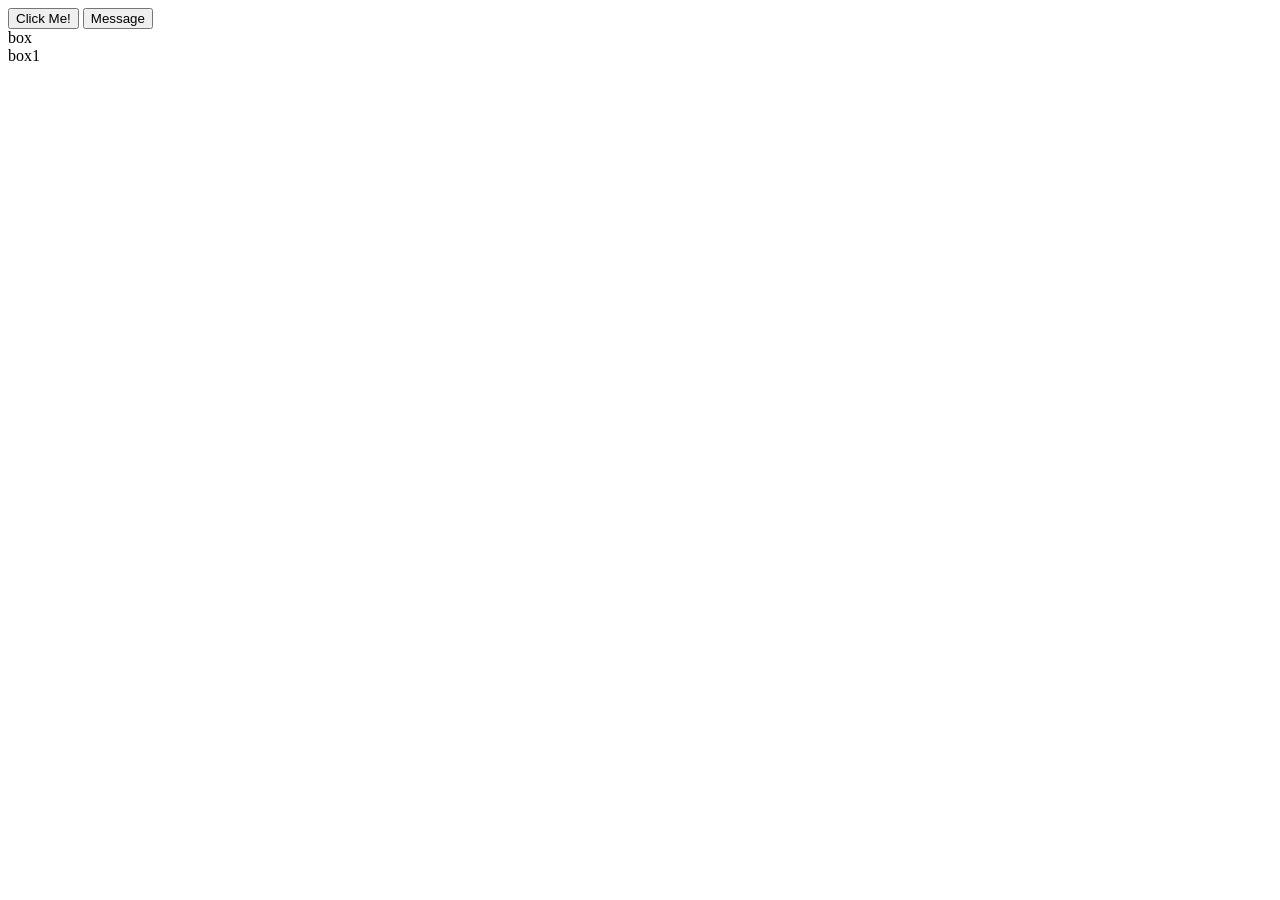
<file: Events/index.html>
<!DOCTYPE html>
<html lang="en">
<head>
    <meta charset="UTF-8">
    <meta name="viewport" content="width=device-width, initial-scale=1.0">
    <title>Event</title>
</head>
<body>
    <button id="btn-1">Click Me!</button>
    <button id="btn-2">Message</button>
    <div class="box">
        box
    </div>
    <div class="box1">
        box1
    </div>

    <script src="1-Event-Handling.js"></script>
</body>
</html>
</file>
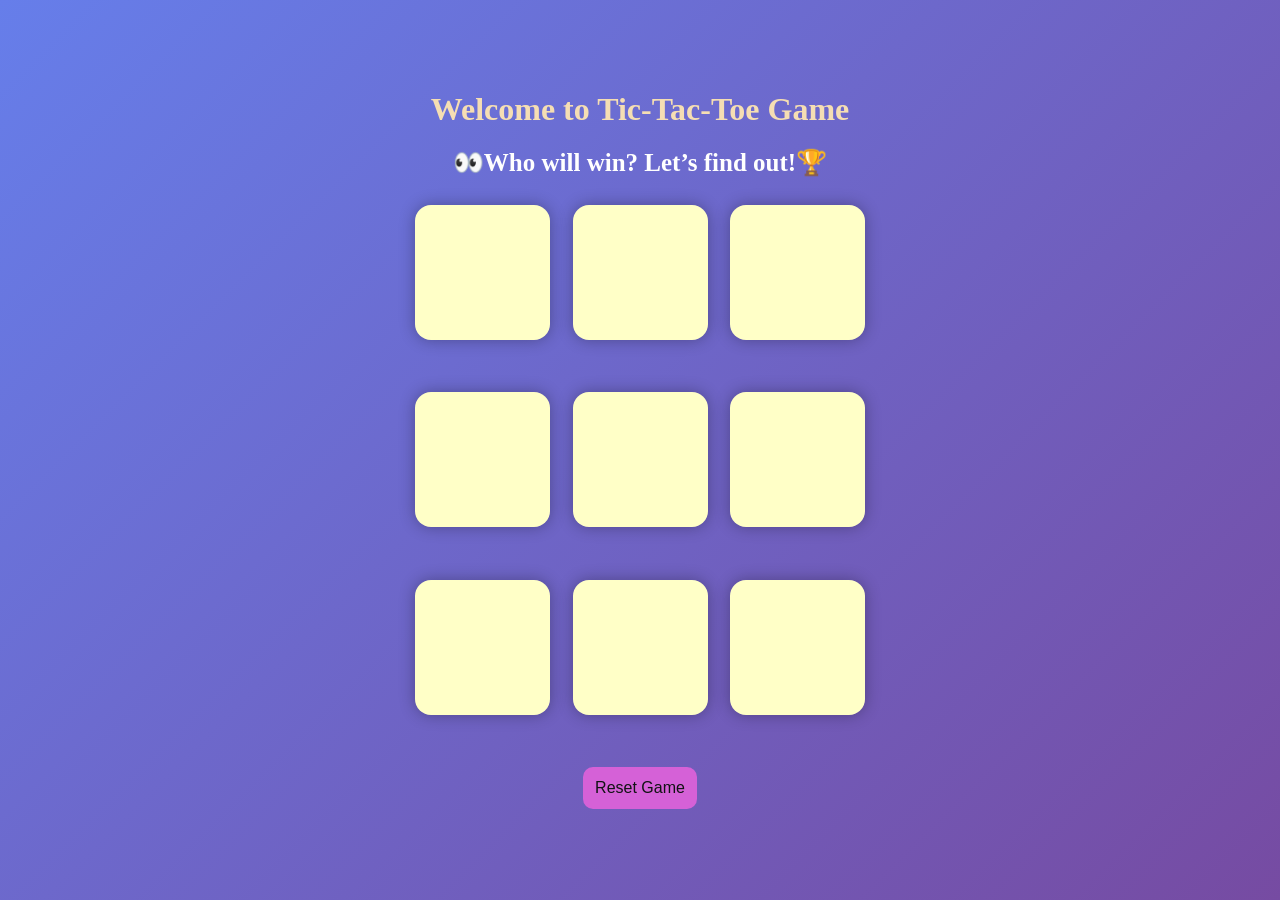
<file: Tic-Tac-Toe-Game/index.html>
<!DOCTYPE html>
<html lang="en">
<head>
    <meta charset="UTF-8">
    <meta name="viewport" content="width=device-width, initial-scale=1.0">
    <title>Tic-Tac-Toe_Game</title>
    <link rel="stylesheet" href="style.css">
</head>
<body>
    <main class="border-box">
        <div class="container">
            <h1 class="header">Welcome to Tic-Tac-Toe Game</h1>
            <div class="msg-container">
                <p id="msg">👀Who will win? Let’s find out!🏆
</p>
                <p id="new-btn">New Game</p>
            </div>
            <div class="game">
                <button class="box"></button>
                <button class="box"></button>
                <button class="box"></button>
                <button class="box"></button>
                <button class="box"></button>
                <button class="box"></button>
                <button class="box"></button>
                <button class="box"></button>
                <button class="box"></button>
            </div>
            <button id="reset-btn">Reset Game</button>
        </div>
        
    </main>
</body>
<script src="script.js"></script>
</html>
</file>
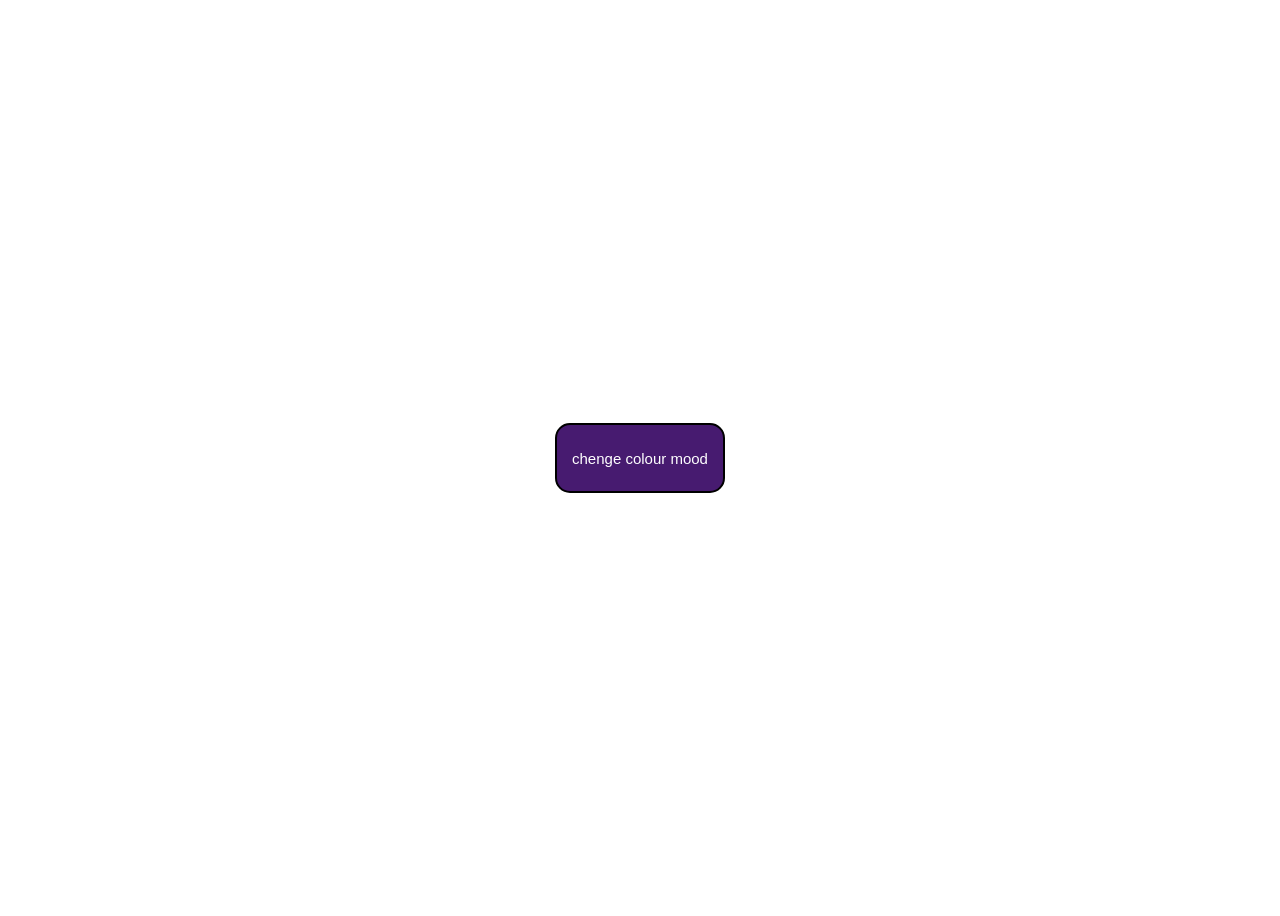
<file: Events/Project/index.html>
<!DOCTYPE html>
<html lang="en">
<head>
    <meta charset="UTF-8">
    <meta name="viewport" content="width=device-width, initial-scale=1.0">
    <title>toggle button</title>
</head>
    <style>
        .colour{
            background-color: rgb(71, 27, 112);
            width: 170px;
            height: 70px;
            outline: none;
            overflow: hidden;
            border: solid black 2px;
            color: white;
            font-family: sans-serif;
            font-size: 15px;
            display: flex;
            align-items: center;
            justify-content: center;
            cursor: pointer;
            border-radius: 15px;
            font-weight: 500;
        }
        body{
            display: flex;
            justify-content: center;
            align-items: center;
            min-height: 100vh;
        }
    </style>
<body>

    <!-- Qs. Create a toggle button that changes the screen to dark-mode when clicked & light-mode
    when clicked again. -->

    <button class="colour">chenge colour mood</button>
    <script src="script.js"></script>
</body>
</html>
</file>
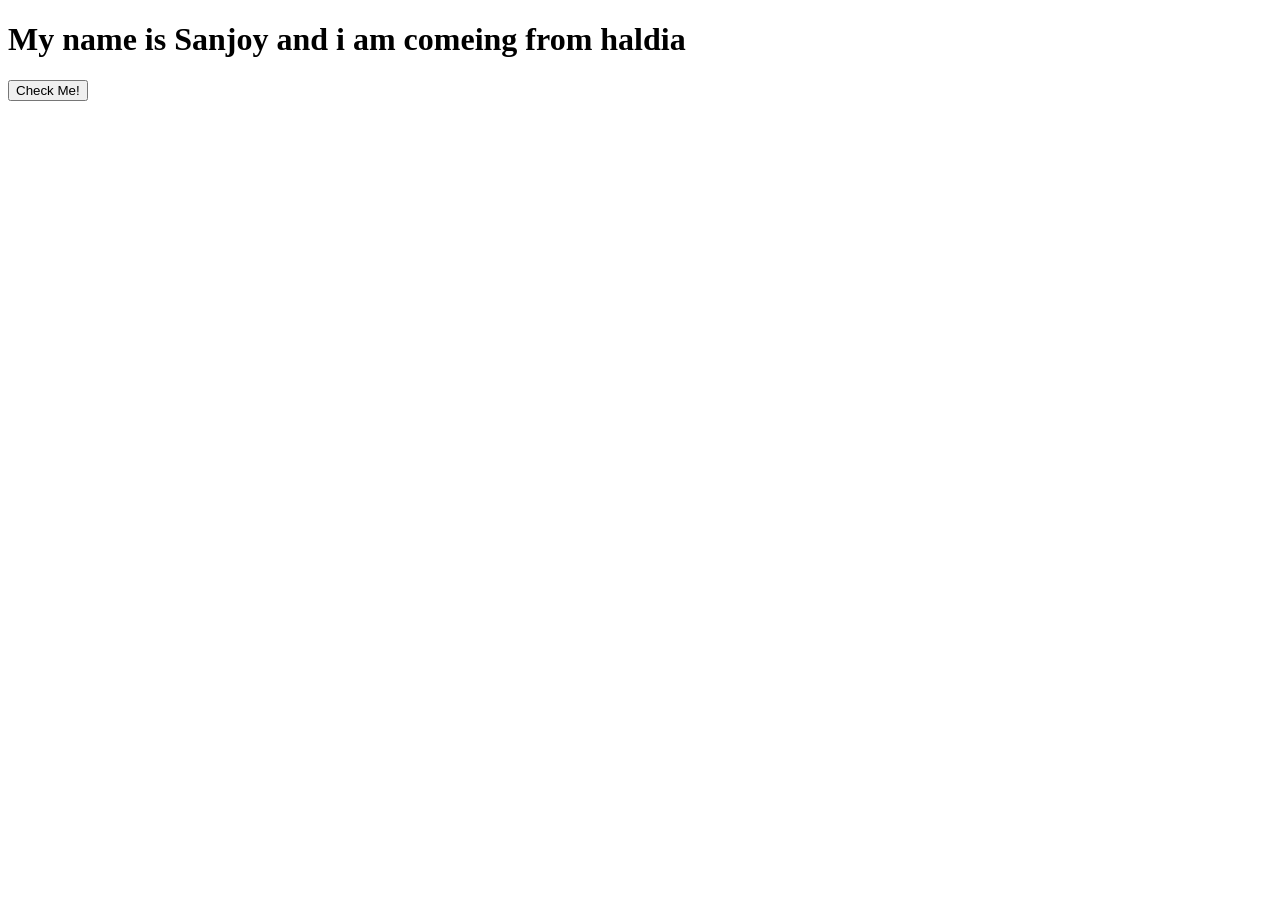
<file: Async/Async.html>
<!DOCTYPE html>
<html lang="en">
<head>
    <meta charset="UTF-8">
    <meta name="viewport" content="width=device-width, initial-scale=1.0">
    <title>Async</title>
</head>
<body>
    <h1>My name is Sanjoy and i am comeing from haldia</h1>
    <button id="check-me">Check Me!</button>
</body>
    <script src="project-1.js"></script>
</html>
</file>
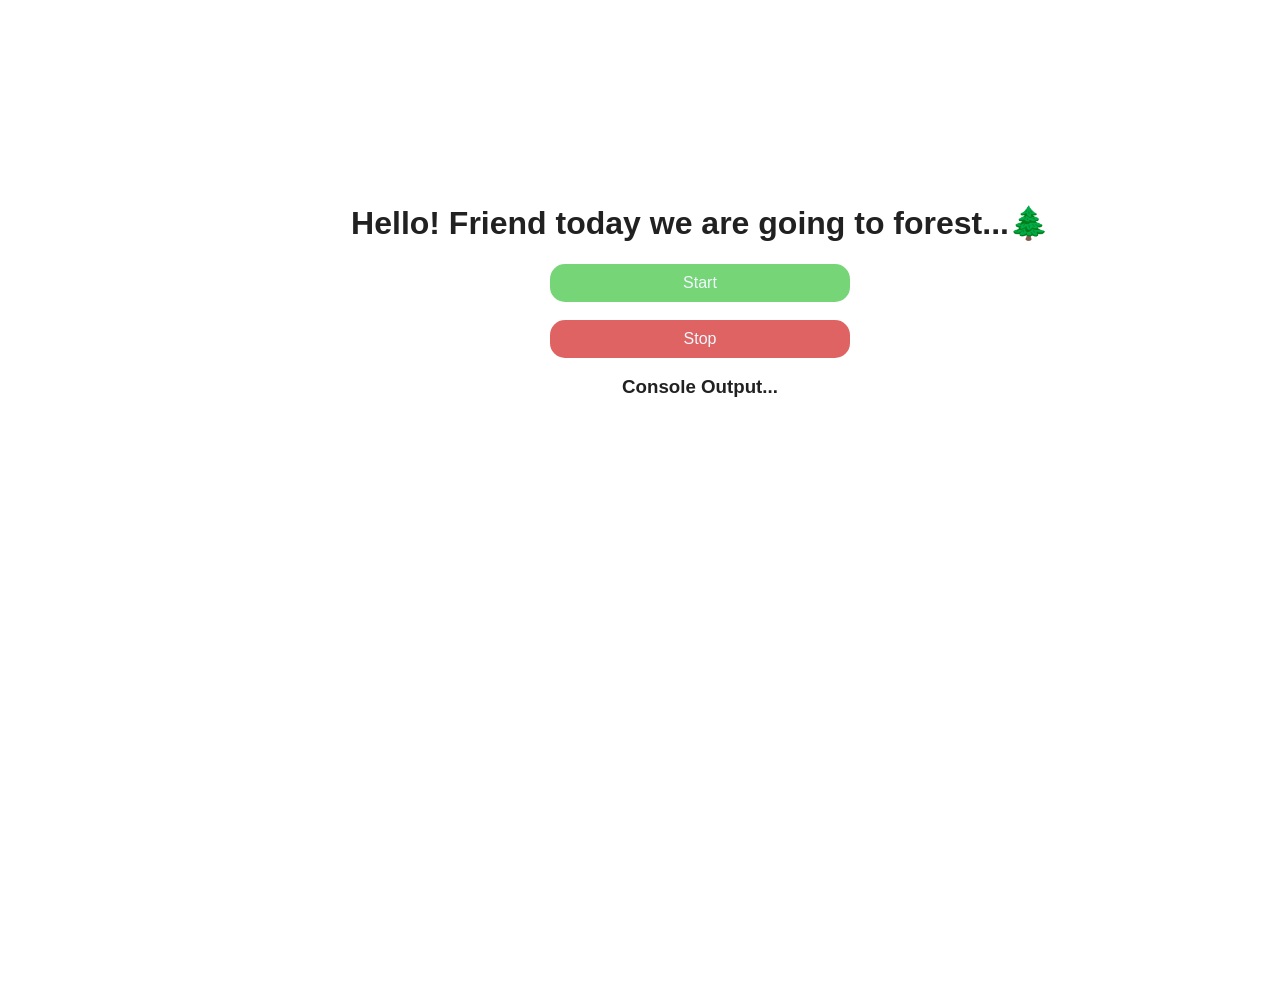
<file: Async/setInterval.html>
<!DOCTYPE html>
<html lang="en">

<head>
    <meta charset="UTF-8">
    <meta name="viewport" content="width=device-width, initial-scale=1.0">
    <title>SetInterval</title>
</head>
<style>
    body{
         margin: 0;
         min-height: 100vh;

        background-image: url("https://c.pxhere.com/photos/e1/3c/vista_landscape_view_nature_scenery_blue_natural_outdoors-608425.jpg!d");
        background-size: cover;
        background-position: center;
        background-repeat: no-repeat;
    }
    .item1 {
        margin: 0;
        padding: 0;
        width: 800px;
        height: 400px;
        box-sizing: border-box;
        margin-left: 300px;
        margin-top: 100px;
        border-radius: 20px;
        font-family: sans-serif;
        display: flex;
        flex-direction: column;
        background-color: transparent;
        color: #212121;
        align-items: center;
        justify-content: center;
        /* border: 1px solid gray; */

    }
    button{
        padding: 10px;
        width: 300px;
        font-size: medium;
        overflow: hidden;
        outline: none;
        border-radius: 15px;
        border: none;
        cursor: pointer;
        color: aliceblue;
    }
</style>

<body>
    <div class="item1">
        <h1>Hello! Friend today we are going to forest...🌲</h1>
        <button class="start" style="background-color: rgb(118, 213, 118);">Start</button><br>
        <button class="stop" style="background-color: rgb(224, 99, 99);">Stop</button>
        <h3 id="message">Console Output...</h3>
    </div>

</body>
<Script src="setInterval.js"></Script>

</html>
</file>
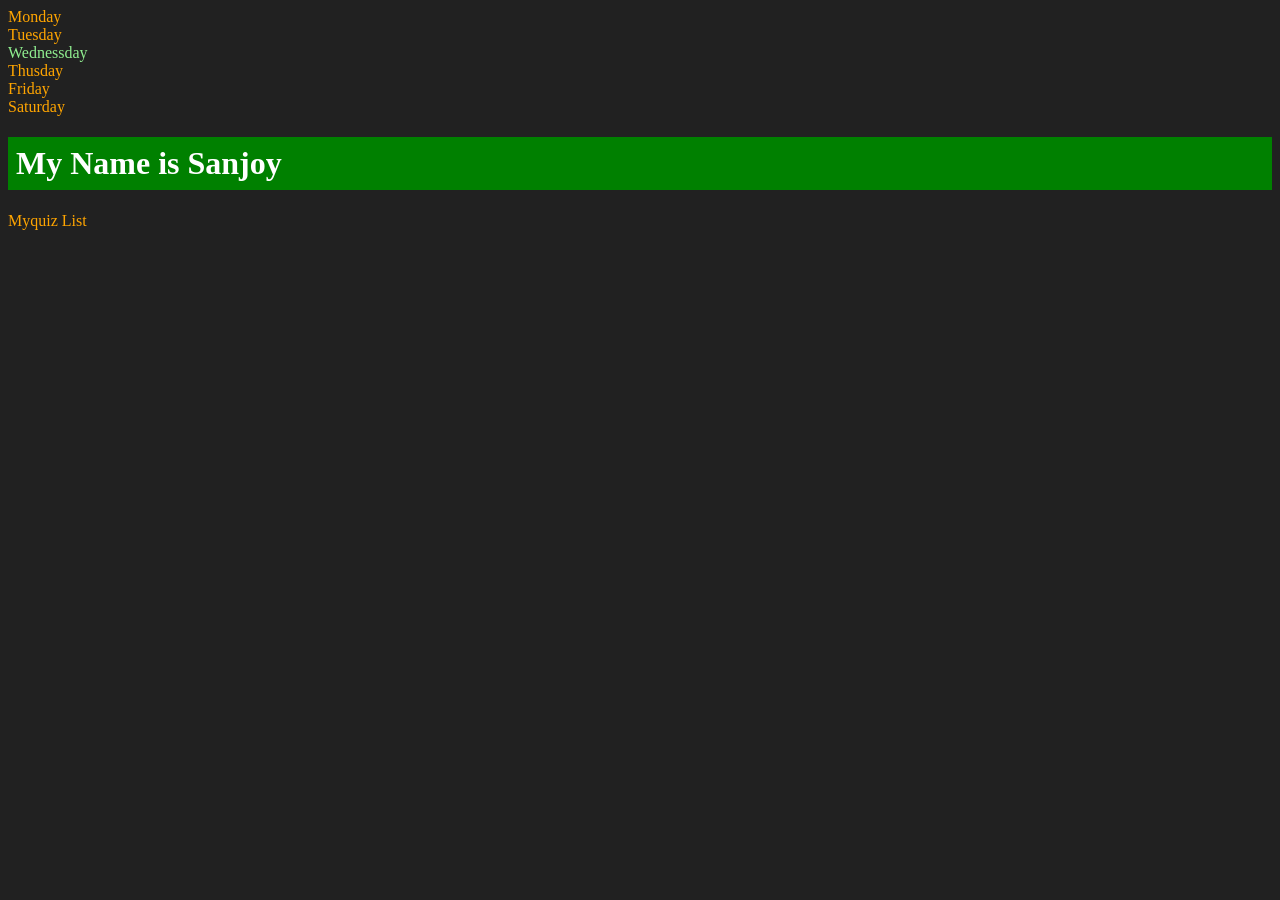
<file: DOM/1-element-in-DOM.html>
<!DOCTYPE html>
<html lang="en">
<head>
    <meta charset="UTF-8">
    <meta name="viewport" content="width=device-width, initial-scale=1.0">
    <title>Document</title>
</head>
<body style="background-color: #212121; color: #fff;">
    <div class="parent">
        <div class="day1">Monday</div>
        <div class="day2">Tuesday</div>
        <div class="day3">Wednessday</div>
        <div class="day4">Thusday</div>
        <div class="day5">Friday</div>
        <div class="day6">Saturday</div>
    </div>
    
</body>
<script>
    const parent = document.querySelector(".parent");
    console.log(parent);
    console.log(parent.children);
    console.log(parent.children[1]);
    console.log(parent.children[1].innerHTML);
    

    for(let i = 0; i < parent.children.length; i++){
        console.log(parent.children[i].innerText);
    }

    parent.style.color = "orange";
    parent.children[2].style.color = "lightgreen";


    //create Element
    const div = document.createElement('h1');
    console.log(div)
    div.className = "main";
    div.id = "myId";
    div.innerText ="My Name is Sanjoy";
    div.setAttribute("title","generated-title");
    div.style.backgroundColor = "green";
    div.style.padding = "8px"
    document.body.appendChild(div);

    //2nd-elements-create
    const mydiv = document.createElement('div');
    console.log(mydiv);
    mydiv.className = "myclass";
    mydiv.id = "myId";
    mydiv.setAttribute("mylist","list-items");
    mydiv.innerHTML = "Myquiz List"
    mydiv.style.color = "orange";
    document.body.appendChild(mydiv);
</script>
</html>
</file>
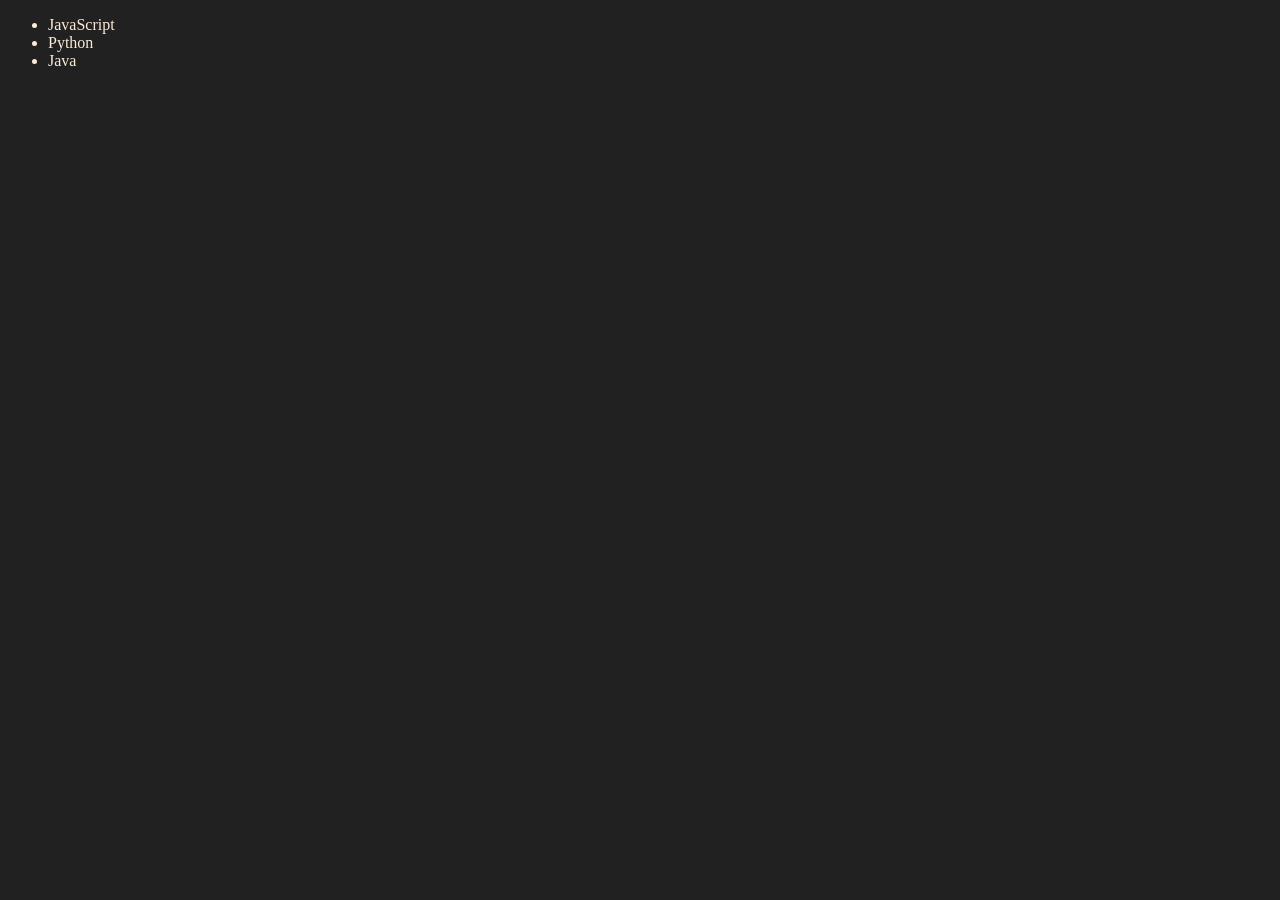
<file: DOM/2-Edit-and-remove-elements.html>
<!DOCTYPE html>
<html lang="en">
<head>
    <meta charset="UTF-8">
    <meta name="viewport" content="width=device-width, initial-scale=1.0">
    <title>Edit and remove elements</title>
</head>
<body style="background-color: #212121; color: antiquewhite;">
    <div>
        <ul class="language">
            <li>JavaScript</li>
        </ul>
    </div>
</body>
<script>

    //First-Method
    function addLanguage(lang){
        const li = document.createElement("li")
        li.innerHTML = `${lang}`;
        document.querySelector(".language").appendChild(li);
        console.log(li);
    }
    addLanguage("Python");
    addLanguage("Java");

    //Second-Method
    function addOptiLanguage(lang){
        const li = document.createElement("li");
        li.appendChild(document.createTextNode(lang));
        document.querySelector(".language").appendChild(li);
        console.log(li);
    }
    addOptiLanguage("Go")

    //And the edit text or replace text
    const SecondLang = document.querySelector("li:nth-child(4)");
    // console.log(SecondLang);
    const newLi = document.createElement("li");
    newLi.textContent = "React";
    // console.log(newLi)
    SecondLang.replaceWith(newLi);

    //Remove Text
    const removeText = document.querySelector("li:nth-child(4)")
    removeText.remove();
</script>
</html>
</file>
<file: Tic-Tac-Toe-Game/style.css>
* {
    margin: 0;
    padding: 0;
    box-sizing: border-box;
    font-family: 'Segoe UI', Tahoma, Geneva, Verdana, sans-serif;
}

body {
    background: linear-gradient(135deg, #667eea, #764ba2);
    text-align: center;
}

.container {
    height: 100vh;
    display: flex;
    flex-direction: column;
    justify-content: center;
    align-items: center;
}

.game {
    height: 60vmin;
    width: 60vmin;
    display: flex;
    flex-wrap: wrap;
    justify-content: center;
    align-items: center;
    gap: 2.5vmin;

}

.box {
    height: 15vmin;
    width: 15vmin;
    border-radius: 1rem;
    margin-top: 25px;
    border: none;
    box-shadow: 0 0 1rem rgba(0, 0, 0, 0.3);
    font-size: 8vmin;
    color: #b0413e;
    background-color: #ffffc7;
}

#reset-btn {
    margin-top: 50px;
    margin-bottom: 20px;
    padding: 12px;
    border-radius: 10px;
    border: none;
    background-color: #d561d7;
    font-size: medium;
    color: rgb(17, 18, 19);
    font-weight: 500;
    font-family: Arial, Helvetica, sans-serif;
    cursor: pointer;
    overflow: hidden;
    transition: background-color 2s, ;
    /* display: none; */
}

#reset-btn:hover {
    background-color: rgb(72, 72, 222);
    color: aliceblue;
}

#new-btn {
    margin-top: 50px;
    padding: 10px;
    border-radius: 10px;
    border: none;
    background-color: #b1176c;
    font-size: medium;
    color: aliceblue;
    font-family: san-serif;
    font-weight: 400;
    cursor: pointer;
    display: none;
    text-align: center;
}

#new-btn:hover {
    background-color: rgb(146, 146, 245);
    color: rgb(17, 18, 19);
}

#msg {
    font-size: 25px;
    margin-top: 20px;
    font-weight: 600;
    color: white;
    font-family: san-serif;
}


.header{
    color: wheat;
    font-family: san-serif;
    margin-top: 20px;
    font-weight: 700;
}

.shake {
    animation: winnerFlash 0.9s ease-in-out 3;
}

@keyframes winnerFlash {
    0%, 100% {
        transform: scale(1);
        opacity: 1;
    }

    50% {
        transform: scale(1.2);
        opacity: 0.2;
    }
}
</file>
